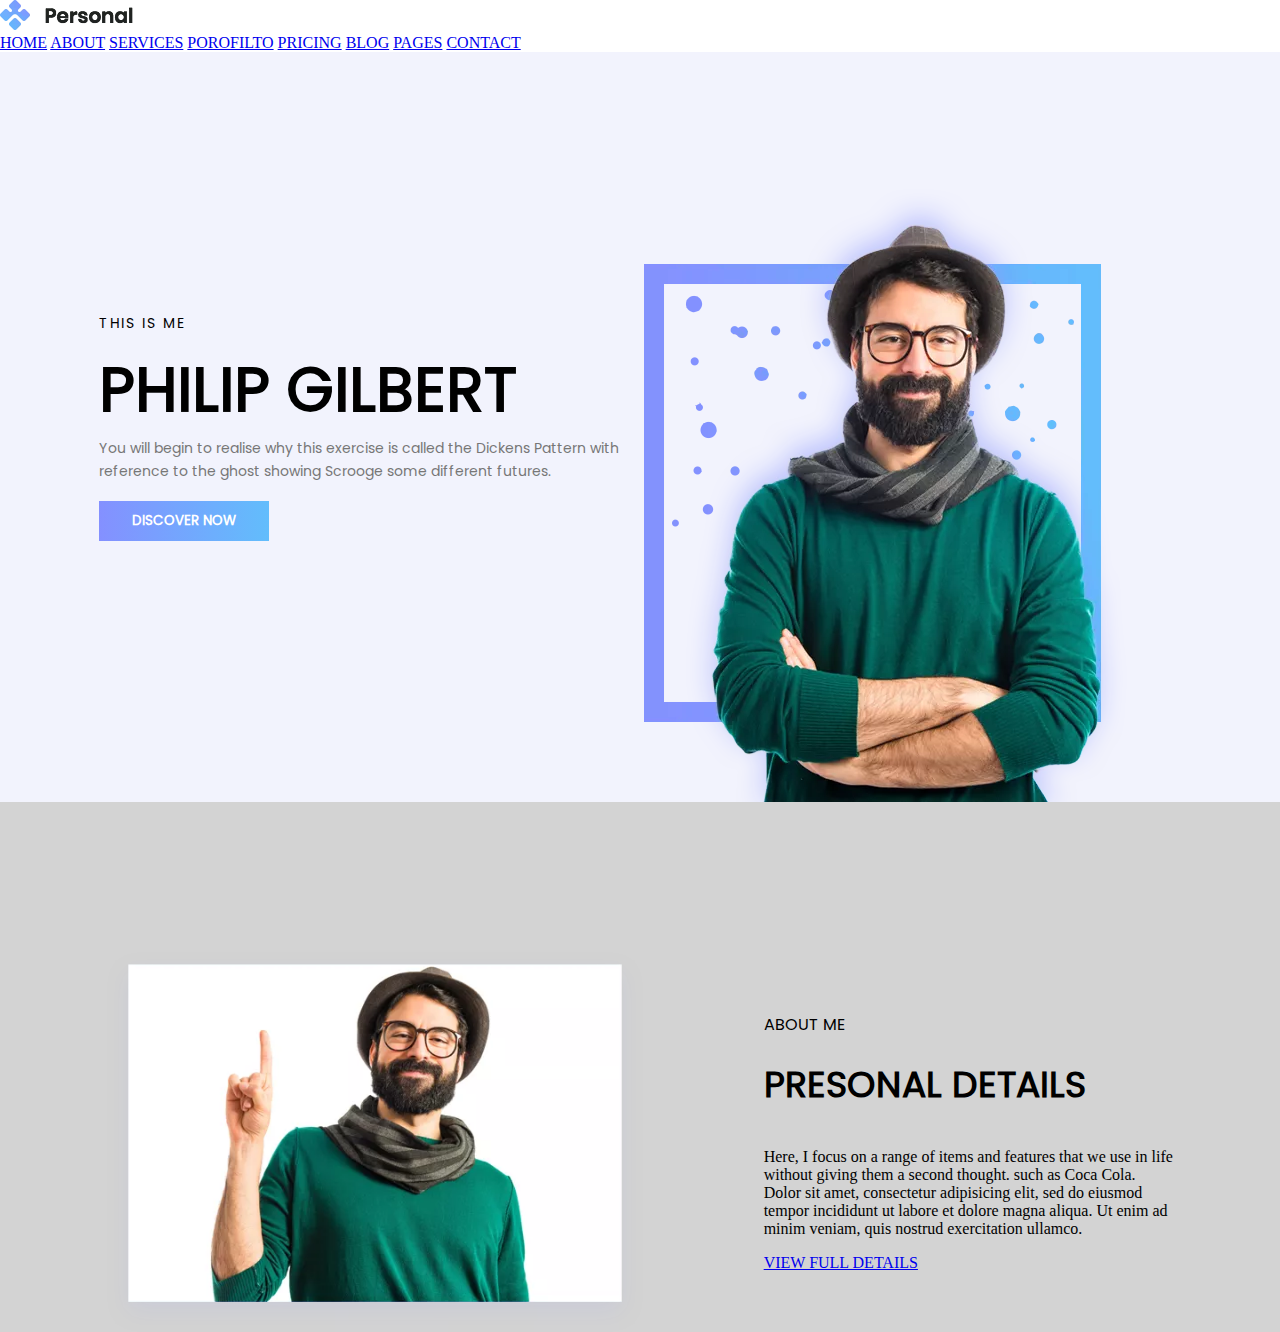
<file: personal/index.html>
<!DOCTYPE html>
<html lang="en">

<head>
    <meta charset="UTF-8">
    <meta name="viewport" content="width=device-width, initial-scale=1.0">
    <title>Document</title>
    <link rel="stylesheet" href="style.css">
</head>

<body>

    <header>
        <div id="personalImg">
            <img src="logo.webp" alt="">
        </div>


        <div id="navBar">
            <a href="#" id="homeTxt" class="underline">HOME</a>
            <a href="#" class="underline">ABOUT</a>
            <a href="#" class="underline">SERVICES</a>
            <a href="#" class="underline">POROFILTO</a>
            <a href="#" class="underline">PRICING</a>
            <a href="#" class="underline">BLOG</a>
            <a href="#" class="underline">PAGES</a>
            <a href="#" class="underline">CONTACT</a>
        </div>

    </header>

    <section>
    
        <div id="firstSection">
            <div id="thisismeSide">
                <span id="thisismeTxt">THIS IS ME</span>
                <h1 id="nameTxt">PHILIP GILBERT</h1>
                <p id="instructionPart">You will begin to realise why this exercise is called the Dickens Pattern with
                    <br> reference to the ghost showing Scrooge some different futures.
                </p>
                <div id="discoverBtn"><a href="#">DISCOVER NOW</a></div>
            </div>
            <div id="imgSide"><img src="hero-img.png.webp" alt="this is the man pic with square and circle"></div>
        </div>
        
        <div id="secoendSection">
            <div id="hero"><img src="about-img.png.webp" alt=""></div>
            <div id="ABOUT">
                <span id="aboutmeTxt">ABOUT ME</span>
                <h2 id="personaldetailTxt">PRESONAL DETAILS</h2>
                <p id="INFORMATION">Here, I focus on a range of items and features that we use in life <br> without
                    giving them a second thought. such as Coca Cola. <br> Dolor sit amet, consectetur adipisicing elit,
                    sed do eiusmod <br> tempor incididunt ut labore et dolore magna aliqua. Ut enim ad <br> minim
                    veniam, quis nostrud exercitation ullamco.</p>
                    
                    <div id="detailBtn"><a href="#">VIEW FULL DETAILS</a></div>
            </div>
        </div>
    
    </section>  

</body>

</html>
</file>
<file: personal/style.css>
body {
    margin: 0;
    background-color: lightgray
}

@font-face {
    font-family: poppins;
    src: url(Poppins-Regular.ttf);
}

    text-decoration: none;

#mainSection {
    display: flex;
}

#firstSection {
    display: flex;
    background-color: hsl(235, 73%, 97%);
    height: 750px;
    width: 100%;
    align-items: center;
    justify-content: space-evenly;
}

#thisismeSide {
    display: flex;
    flex-direction: column;
    padding-left: 3px;
    margin-left: 70px;
}

#thisismeTxt {
    display: flex;
    color: black;
    font-family: poppins;
    font-weight: 500px;
    font-size: 14px;
    letter-spacing: 2px;
}

#nameTxt {
    display: flex;
    font-size: 61px;
    font-family: poppins;
    font-weight: 700;
    color: black;
    line-height: 0.5em;
    height: 2px;
    padding-bottom: 5px;
}

#instructionPart {
    display: flex;
    font-family: Poppins;
    font-size: 14px;
    font-weight: 100;
    line-height: 1.7;
    color: #777777;
    padding-bottom: 3px;
}

#discoverBtn {
    display: flex;
    justify-content: center;
    align-items: center;
    background: linear-gradient(to right, rgb(132, 144, 255), rgb(98, 189, 252));
    width: 170px;
    height: 40px;
}

#discoverBtn a {
    color: white;
    text-decoration: none;
    font-weight: bold;
    font-family: poppins;
    font-size: smaller;
}

#imgSide {
    display: flex;
    margin-top: 136px;
    padding-right: 127px;
}

#secoendSection {
    display: flex;
    justify-content: space-evenly;
    align-items: center;
    margin-top: 150px;
}

#hero {
    display: flex;
    height: 380px;
    padding-right: 14px
}

#ABOUT {
    display: flex;
    flex-direction: column;
}
/* this is the header section of the site */
/* این بخش هدر سایت میباشد */

#aboutmeTxt {
    display: flex;
    font-size: medium;
    font-family: poppins;
}

#personaldetailTxt {
    display: flex;
    font-size: 36px;
    font-family: poppins;
    font-weight: bolder;
    color: black;
    line-height: 1;
}
header {
    background-color: white;

#detailBtn {
    display: flex;
    justify-content: center;
    align-items: center;
    background: linear-gradient(to right, rgb(132, 144, 255), rgb(98, 189, 252));
    width: 170px;
    height: 40px;
    margin-top: 8px;
}
    .container {
        display: flex;
        align-items: center;
        justify-content: space-around;
        padding: 11px 0;
        margin-right: 23px;

        img {
            margin-right: 140px;
        }

        nav {
            ul {
                display: flex;
                list-style-type: none;
                gap: 30px;

                li {
                    a {
                        padding: 1px;
                        font-size: 12px;
                        font-weight: 500;
                    }
                }
            }
        }

    }

#detailBtn a {
    font-size: small;
    text-decoration: none;
    font-family: sans-serif, poppins;
    font-weight: bold;
    color: white;
}
</file>
